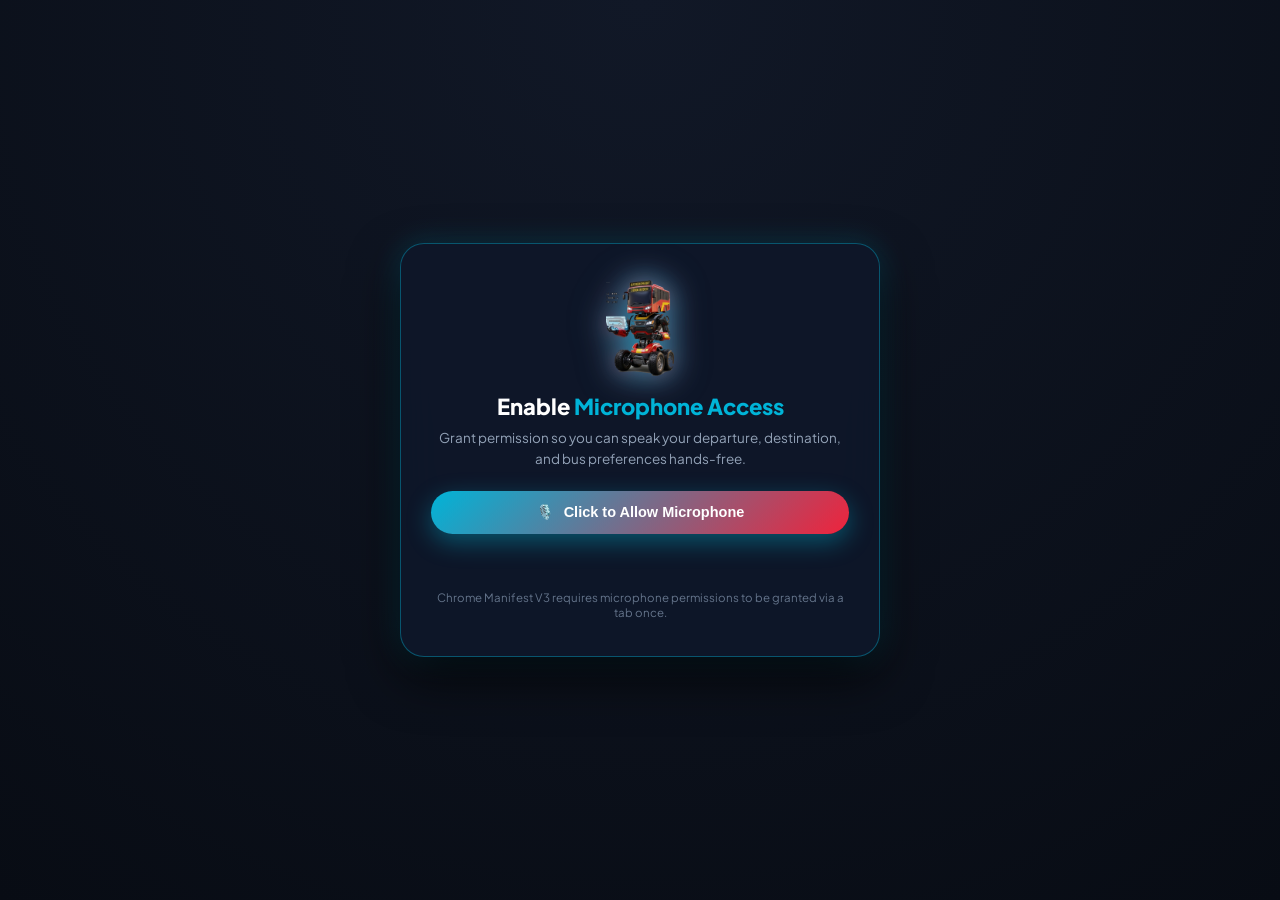
<file: extension/permission.html>
<!DOCTYPE html>
<html lang="en">
<head>
  <meta charset="UTF-8">
  <title>Enable Microphone • TravelMate AI Agent</title>
  <meta name="viewport" content="width=device-width, initial-scale=1.0">
  <link href="https://fonts.googleapis.com/css2?family=Plus+Jakarta+Sans:wght@400;600;700;800&display=swap" rel="stylesheet">
  <style>
    * {
      box-sizing: border-box;
      margin: 0;
      padding: 0;
    }
    body {
      background: radial-gradient(circle at top center, #111827 0%, #080c14 100%);
      color: #f8fafc;
      font-family: 'Plus Jakarta Sans', sans-serif;
      min-height: 100vh;
      display: flex;
      align-items: center;
      justify-content: center;
      padding: 24px;
    }
    .card {
      background: rgba(15, 23, 42, 0.92);
      backdrop-filter: blur(20px);
      -webkit-backdrop-filter: blur(20px);
      border: 1.5px solid rgba(0, 180, 216, 0.4);
      box-shadow: 0 20px 50px rgba(0, 0, 0, 0.75), 0 0 30px rgba(0, 180, 216, 0.25);
      border-radius: 24px;
      padding: 36px 30px;
      max-width: 480px;
      width: 100%;
      text-align: center;
      position: relative;
      overflow: hidden;
    }
    .robot-wrap {
      width: 80px;
      height: 96px;
      margin: 0 auto 16px;
      display: flex;
      align-items: center;
      justify-content: center;
      position: relative;
    }
    .robot-img {
      width: 80px;
      height: 96px;
      object-fit: contain;
      filter: drop-shadow(0 0 16px rgba(0, 180, 216, 0.85)) drop-shadow(0 0 8px rgba(239, 35, 60, 0.5));
      animation: float 2.5s ease-in-out infinite;
    }
    @keyframes float {
      0%, 100% { transform: translateY(0); }
      50% { transform: translateY(-7px); }
    }
    h1 {
      font-size: 22px;
      font-weight: 800;
      color: #ffffff;
      margin-bottom: 8px;
    }
    h1 span {
      color: #00b4d8;
    }
    p.subtitle {
      font-size: 13.5px;
      color: #94a3b8;
      line-height: 1.5;
      margin-bottom: 22px;
    }
    .btn {
      background: linear-gradient(135deg, #00b4d8 0%, #ef233c 100%);
      color: #ffffff;
      border: none;
      padding: 13px 26px;
      border-radius: 999px;
      font-size: 14.5px;
      font-weight: 700;
      cursor: pointer;
      display: inline-flex;
      align-items: center;
      gap: 10px;
      box-shadow: 0 8px 24px rgba(0, 180, 216, 0.4);
      transition: all 0.25s ease;
      width: 100%;
      justify-content: center;
    }
    .btn:hover {
      transform: translateY(-2px);
      box-shadow: 0 12px 30px rgba(0, 180, 216, 0.6);
    }
    .status-msg {
      margin-top: 16px;
      font-size: 13.5px;
      font-weight: 600;
      min-height: 20px;
    }
    .status-msg.success {
      color: #22c55e;
    }
    .status-msg.error {
      color: #ef233c;
    }
    .live-visualizer {
      display: none;
      align-items: center;
      justify-content: center;
      gap: 4px;
      height: 36px;
      margin: 14px 0 6px 0;
    }
    .live-visualizer.active {
      display: flex;
    }
    .live-visualizer .vbar {
      width: 4px;
      height: 10px;
      border-radius: 4px;
      background: #00b4d8;
      transition: height 0.08s ease;
    }
    .unblock-guide {
      display: none;
      margin-top: 20px;
      padding: 16px;
      border-radius: 14px;
      background: rgba(239, 35, 60, 0.1);
      border: 1px solid rgba(239, 35, 60, 0.35);
      text-align: left;
    }
    .unblock-guide.active {
      display: block;
    }
    .unblock-guide h3 {
      font-size: 13px;
      color: #ffd166;
      margin-bottom: 8px;
      display: flex;
      align-items: center;
      gap: 6px;
    }
    .unblock-guide ol {
      padding-left: 20px;
      font-size: 12.5px;
      color: #cbd5e1;
      line-height: 1.6;
    }
    .unblock-guide li {
      margin-bottom: 4px;
    }
    .copy-settings-btn {
      margin-top: 10px;
      background: rgba(255, 255, 255, 0.1);
      border: 1px solid rgba(255, 255, 255, 0.2);
      color: #f8fafc;
      font-size: 12px;
      padding: 6px 14px;
      border-radius: 6px;
      cursor: pointer;
      display: inline-flex;
      align-items: center;
      gap: 6px;
      transition: background 0.2s;
    }
    .copy-settings-btn:hover {
      background: rgba(255, 255, 255, 0.2);
    }
    .info-footer {
      margin-top: 20px;
      font-size: 11.5px;
      color: #64748b;
    }
  </style>
</head>
<body>
  <div class="card">
    <div class="robot-wrap">
      <img class="robot-img" src="./assets/agent-full.png" alt="TravelMate Bot" />
    </div>
    <h1>Enable <span>Microphone Access</span></h1>
    <p class="subtitle">Grant permission so you can speak your departure, destination, and bus preferences hands-free.</p>

    <button class="btn" id="requestMicBtn">
      <span>🎙️</span>
      <span id="btnLabel">Click to Allow Microphone</span>
    </button>

    <div class="live-visualizer" id="liveVisualizer">
      <span class="vbar"></span>
      <span class="vbar"></span>
      <span class="vbar"></span>
      <span class="vbar"></span>
      <span class="vbar"></span>
      <span class="vbar"></span>
      <span class="vbar"></span>
      <span class="vbar"></span>
    </div>

    <div class="status-msg" id="statusMsg"></div>

    <div class="unblock-guide" id="unblockGuide">
      <h3>⚠️ Chrome Blocked Microphone Access</h3>
      <ol>
        <li>Look at the top Chrome address bar for this tab.</li>
        <li>Click the <strong>Tune / Site controls icon (🎛️)</strong> or <strong>Lock icon</strong> on the left side of the address bar.</li>
        <li>Switch <strong>Microphone</strong> from <em>Block</em> to <strong>Allow</strong>.</li>
        <li>Click the <strong>"Test Microphone Again"</strong> button above!</li>
      </ol>
      <div style="display: flex; gap: 8px; flex-wrap: wrap; margin-top: 10px;">
        <button class="copy-settings-btn" id="copySettingsBtn">📋 Copy Direct Settings URL</button>
      </div>
    </div>

    <div class="info-footer">
      Chrome Manifest V3 requires microphone permissions to be granted via a tab once.
    </div>
  </div>

  <script src="permission.js"></script>
</body>
</html>
</file>
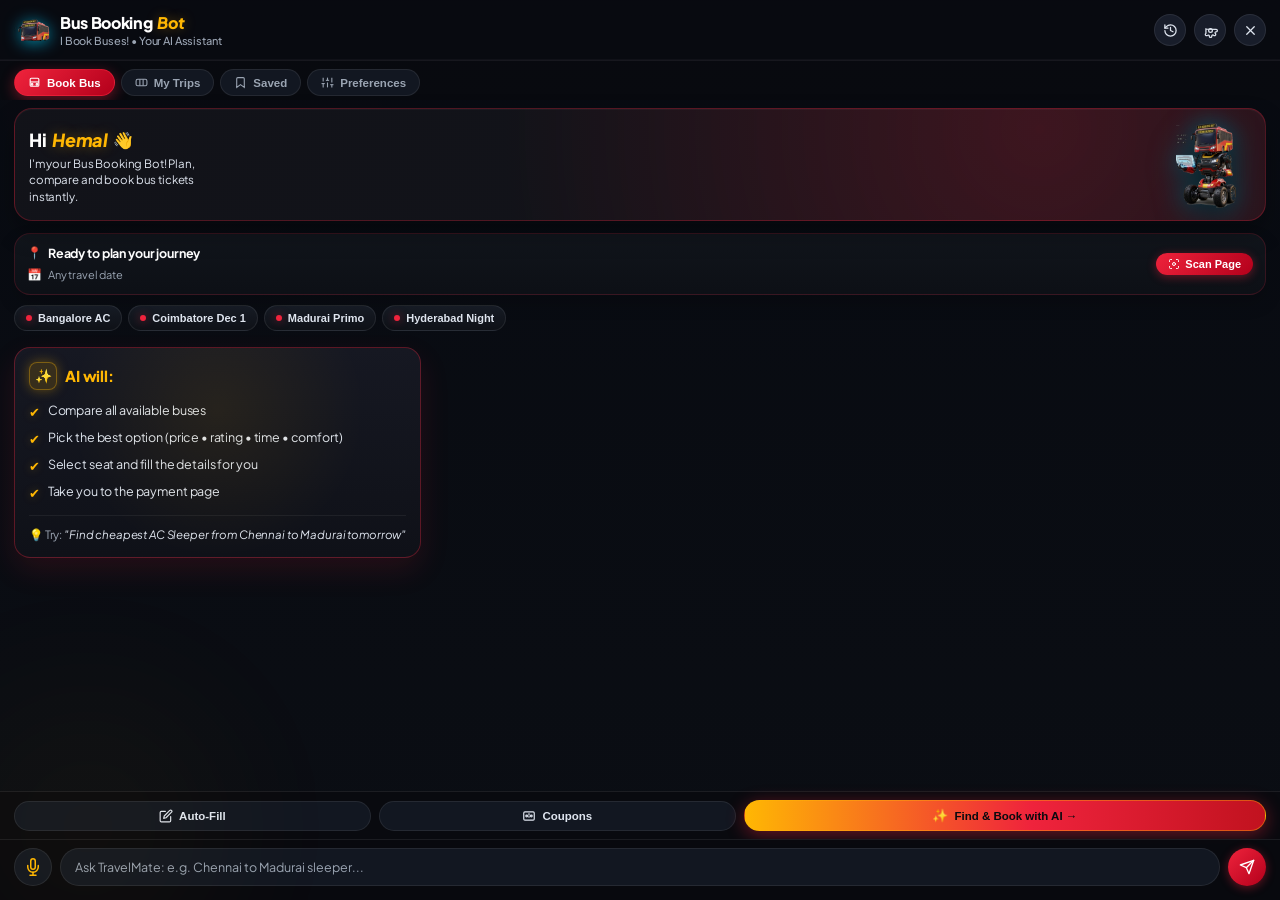
<file: extension/sidepanel.html>
<!DOCTYPE html>
<html lang="en">
<head>
  <meta charset="UTF-8">
  <meta name="viewport" content="width=device-width, initial-scale=1.0">
  <title>TravelMate AI - Smart Bus Booking Assistant</title>
  <link rel="stylesheet" href="sidepanel.css">
  <link rel="preconnect" href="https://fonts.googleapis.com">
  <link rel="preconnect" href="https://fonts.gstatic.com" crossorigin>
  <link href="https://fonts.googleapis.com/css2?family=Plus+Jakarta+Sans:ital,wght@0,400;0,500;0,600;0,700;0,800;1,600;1,700;1,800&family=Outfit:wght@400;500;600;700;800&display=swap" rel="stylesheet">
</head>
<body>
  <div class="sidepanel-container">
    <!-- Top Header Bar -->
    <header class="sp-header">
      <div class="sp-branding">
        <div class="sp-logo-badge" title="Bus Booking Bot">
          <img class="sp-agent-head-img" src="./assets/agent-logo.png" alt="Bus Booking Bot" />
        </div>
        <div class="sp-title-group">
          <div class="sp-title-row">
            <h1 class="sp-title">Bus Booking <span class="ai-gold-text">Bot</span></h1>
          </div>
          <p class="sp-subtitle">I Book Buses! • Your AI Assistant</p>
        </div>
      </div>

      <div class="sp-header-actions">
        <!-- History Icon Button -->
        <button class="sp-icon-circle-btn" id="spHistoryBtn" title="Booking History & Live Status">
          <svg viewBox="0 0 24 24" fill="none" stroke="currentColor" stroke-width="2" stroke-linecap="round" stroke-linejoin="round">
            <path d="M3 12a9 9 0 1 0 9-9 9.75 9.75 0 0 0-6.74 2.74L3 8"/>
            <path d="M3 3v5h5"/>
            <path d="M12 7v5l4 2"/>
          </svg>
        </button>
        <!-- Settings/Profile Toggle Button -->
        <button class="sp-icon-circle-btn" id="profileToggleBtn" title="Traveler Profile & Preferences">
          <svg viewBox="0 0 24 24" fill="none" stroke="currentColor" stroke-width="2" stroke-linecap="round" stroke-linejoin="round">
            <circle cx="12" cy="12" r="3"></circle>
            <path d="M19.4 15a1.65 1.65 0 0 0 .33 1.82l.06.06a2 2 0 0 1 0 2.83 2 2 0 0 1-2.83 0l-.06-.06a1.65 1.65 0 0 0-1.82-.33 1.65 1.65 0 0 0-1 1.51V21a2 2 0 0 1-2 2 2 2 0 0 1-2-2v-.09A1.65 1.65 0 0 0 9 19.4a1.65 1.65 0 0 0-1.82.33l-.06.06a2 2 0 0 1-2.83 0 2 2 0 0 1 0-2.83l.06-.06a1.65 1.65 0 0 0 .33-1.82V9a1.65 1.65 0 0 0 1.51 1H21a2 2 0 0 1 2 2 2 2 0 0 1-2 2h-.09a1.65 1.65 0 0 0-1.51 1z"></path>
          </svg>
        </button>
        <!-- Close/Status Button -->
        <button class="sp-icon-circle-btn" id="spCloseBtn" title="Tab Connection Status">
          <svg viewBox="0 0 24 24" fill="none" stroke="currentColor" stroke-width="2" stroke-linecap="round" stroke-linejoin="round">
            <line x1="18" y1="6" x2="6" y2="18"></line>
            <line x1="6" y1="6" x2="18" y2="18"></line>
          </svg>
        </button>
      </div>
    </header>

    <!-- Navigation Pill Tabs -->
    <nav class="sp-nav-tabs">
      <button class="nav-tab active" id="navBookBusBtn">
        <svg class="tab-icon" viewBox="0 0 24 24" fill="none" stroke="currentColor" stroke-width="2">
          <path d="M4 6C4 4.9 4.9 4 6 4H18C19.1 4 20 4.9 20 6V17C20 18.1 19.1 19 18 19H6C4.9 19 4 18.1 4 17V6Z" />
          <path d="M4 11H20" />
          <circle cx="7.5" cy="15.5" r="1.5" />
          <circle cx="16.5" cy="15.5" r="1.5" />
        </svg>
        <span>Book Bus</span>
      </button>
      <button class="nav-tab" id="navMyTripsBtn">
        <svg class="tab-icon" viewBox="0 0 24 24" fill="none" stroke="currentColor" stroke-width="2">
          <path d="M2 9a3 3 0 0 1 3-3h14a3 3 0 0 1 3 3v6a3 3 0 0 1-3 3H5a3 3 0 0 1-3-3V9z"/>
          <path d="M9 6v12"/>
          <path d="M15 6v12"/>
        </svg>
        <span>My Trips</span>
      </button>
      <button class="nav-tab" id="navSavedBtn">
        <svg class="tab-icon" viewBox="0 0 24 24" fill="none" stroke="currentColor" stroke-width="2">
          <path d="M19 21l-7-5-7 5V5a2 2 0 0 1 2-2h10a2 2 0 0 1 2 2z"/>
        </svg>
        <span>Saved</span>
      </button>
      <button class="nav-tab" id="navPreferencesBtn">
        <svg class="tab-icon" viewBox="0 0 24 24" fill="none" stroke="currentColor" stroke-width="2">
          <line x1="4" y1="21" x2="4" y2="14"/>
          <line x1="4" y1="10" x2="4" y2="3"/>
          <line x1="12" y1="21" x2="12" y2="12"/>
          <line x1="12" y1="8" x2="12" y2="3"/>
          <line x1="20" y1="21" x2="20" y2="16"/>
          <line x1="20" y1="12" x2="20" y2="3"/>
          <line x1="1" y1="14" x2="7" y2="14"/>
          <line x1="9" y1="8" x2="15" y2="8"/>
          <line x1="17" y1="16" x2="23" y2="16"/>
        </svg>
        <span>Preferences</span>
      </button>
    </nav>

    <!-- Hero Greeting & Custom AI Agent Artwork -->
    <div class="sp-hero-banner">
      <div class="sp-hero-content">
        <h2 class="sp-hero-greeting">Hi <span class="gold-accent-name" id="userGreetingName">Hemal</span> <span class="wave-hand">👋</span></h2>
        <p class="sp-hero-sub">I'm your Bus Booking Bot! Plan, compare and book bus tickets instantly.</p>
      </div>
      <div class="sp-hero-art">
        <img class="hero-robot-full" src="./assets/agent-full.png" alt="Bus Booking Bot - I Book Buses!" />
      </div>
    </div>

    <!-- Active Route Glass Banner -->
    <div class="sp-route-bar" id="routeBar">
      <div class="route-info">
        <div class="route-cities-row">
          <span class="route-pin-icon">📍</span>
          <span class="route-cities" id="routeCities">Ready to plan your journey</span>
        </div>
        <div class="route-date-row">
          <span class="route-cal-icon">📅</span>
          <span class="route-date" id="routeDate">Any travel date</span>
        </div>
      </div>
      <button class="scan-live-btn" id="scanLiveBtn" title="Scan & Rank live buses on current page">
        <svg class="icon-scan" viewBox="0 0 24 24" fill="none" stroke="currentColor" stroke-width="2" stroke-linecap="round" stroke-linejoin="round">
          <path d="M3 7V5a2 2 0 0 1 2-2h2"></path>
          <path d="M17 3h2a2 2 0 0 1 2 2v2"></path>
          <path d="M21 17v2a2 2 0 0 1-2 2h-2"></path>
          <path d="M7 21H5a2 2 0 0 1-2-2v-2"></path>
          <circle cx="12" cy="12" r="3"></circle>
        </svg>
        <span>Scan Page</span>
      </button>
    </div>

    <!-- Quick Destination Suggestion Pills -->
    <div class="sp-chips">
      <button class="chip" data-query="Chennai to Bangalore tomorrow AC sleeper cheapest">
        <span class="chip-dot"></span>Bangalore AC
      </button>
      <button class="chip" data-query="Chennai to Coimbatore night AC sleeper for December 1st">
        <span class="chip-dot"></span>Coimbatore Dec 1
      </button>
      <button class="chip" data-query="Chennai to Madurai tomorrow Primo sleeper">
        <span class="chip-dot"></span>Madurai Primo
      </button>
      <button class="chip" data-query="Bangalore to Hyderabad AC sleeper night">
        <span class="chip-dot"></span>Hyderabad Night
      </button>
    </div>

    <!-- Main Chat & Pipeline Stream -->
    <main class="sp-chat-window" id="chatWindow">
      <!-- Welcome Message Card: AI Capabilities Guarantee -->
      <div class="sp-msg bot">
        <div class="sp-bubble welcome-card">
          <div class="welcome-header">
            <div class="sparkle-circle">
              <span class="gold-sparkle-star">✨</span>
            </div>
            <div>
              <h3 class="welcome-title"><span class="gold-text">AI will:</span></h3>
            </div>
          </div>
          <div class="welcome-checklist">
            <div class="check-item">
              <span class="gold-check">✔</span>
              <span>Compare all available buses</span>
            </div>
            <div class="check-item">
              <span class="gold-check">✔</span>
              <span>Pick the best option (price • rating • time • comfort)</span>
            </div>
            <div class="check-item">
              <span class="gold-check">✔</span>
              <span>Select seat and fill the details for you</span>
            </div>
            <div class="check-item">
              <span class="gold-check">✔</span>
              <span>Take you to the payment page</span>
            </div>
          </div>
          <div class="welcome-prompt-hint">
            <span>💡 Try: <em>"Find cheapest AC Sleeper from Chennai to Madurai tomorrow"</em></span>
          </div>
        </div>
      </div>
    </main>

    <!-- Floating Action Toolbar -->
    <div class="sp-tools-bar">
      <button class="tool-btn" id="autofillBtn" title="Auto-fill your details on RedBus checkout">
        <svg viewBox="0 0 24 24" fill="none" stroke="currentColor" stroke-width="2" stroke-linecap="round" stroke-linejoin="round">
          <path d="M11 4H4a2 2 0 0 0-2 2v14a2 2 0 0 0 2 2h14a2 2 0 0 0 2-2v-7"></path>
          <path d="M18.5 2.5a2.121 2.121 0 0 1 3 3L12 15l-4 1 1-4 9.5-9.5z"></path>
        </svg>
        <span>Auto-Fill</span>
      </button>
      <button class="tool-btn" id="couponsBtn" title="View available verified promo codes">
        <svg viewBox="0 0 24 24" fill="none" stroke="currentColor" stroke-width="2" stroke-linecap="round" stroke-linejoin="round">
          <rect x="3" y="5" width="18" height="14" rx="2"></rect>
          <circle cx="8" cy="12" r="1.5"></circle>
          <circle cx="16" cy="12" r="1.5"></circle>
          <path d="M12 8v8" stroke-dasharray="2 2"></path>
        </svg>
        <span>Coupons</span>
      </button>
      <button class="tool-btn primary" id="launchAgentBtn" title="Auto-Book Top Pick Bus in Current Tab">
        <span class="sparkle-gold">✨</span>
        <span>Find & Book with AI &rarr;</span>
      </button>
    </div>

    <!-- Hidden tab status fallback for background polling -->
    <div id="tabStatus" style="display: none;">
      <span class="status-dot"></span>
      <span id="tabStatusText">Active</span>
    </div>

    <!-- Chat Input Composer -->
    <footer class="sp-composer">
      <button class="sp-mic-btn" id="voiceBtn" title="Speak to TravelMate AI">
        <svg class="icon-mic" viewBox="0 0 24 24" fill="none" stroke="currentColor" stroke-width="2" stroke-linecap="round" stroke-linejoin="round">
          <path d="M12 1a3 3 0 0 0-3 3v8a3 3 0 0 0 6 0V4a3 3 0 0 0-3-3z"></path>
          <path d="M19 10v2a7 7 0 0 1-14 0v-2"></path>
          <line x1="12" y1="19" x2="12" y2="23"></line>
          <line x1="8" y1="23" x2="16" y2="23"></line>
        </svg>
      </button>
      <div class="sp-input-wrapper">
        <input type="text" id="userInput" placeholder="Ask TravelMate: e.g. Chennai to Madurai sleeper..." autocomplete="off" />
      </div>
      <button class="sp-send-btn" id="sendBtn" title="Send request">
        <svg class="icon-send" viewBox="0 0 24 24" fill="none" stroke="currentColor" stroke-width="2" stroke-linecap="round" stroke-linejoin="round">
          <line x1="22" y1="2" x2="11" y2="13"></line>
          <polygon points="22 2 15 22 11 13 2 9 22 2"></polygon>
        </svg>
      </button>
    </footer>

    <!-- Traveler Profile Modal Drawer -->
    <div class="sp-modal hidden" id="profileModal">
      <div class="modal-card">
        <div class="modal-header">
          <div class="modal-title-row">
            <div class="modal-icon-badge">
              <svg viewBox="0 0 24 24" fill="none" stroke="currentColor" stroke-width="2" stroke-linecap="round" stroke-linejoin="round">
                <path d="M20 21v-2a4 4 0 0 0-4-4H8a4 4 0 0 0-4 4v2"></path>
                <circle cx="12" cy="7" r="4"></circle>
              </svg>
            </div>
            <div>
              <h3>Traveler Information</h3>
              <p class="modal-sub">Used for instant 1-click checkout auto-fill</p>
            </div>
          </div>
          <button class="modal-close" id="closeProfileBtn">&times;</button>
        </div>
        <div class="modal-body">
          <div class="input-group">
            <label>Full Passenger Name</label>
            <input type="text" id="profName" placeholder="e.g. Hemal Patel" />
          </div>
          <div class="modal-row">
            <div class="input-group">
              <label>Age</label>
              <input type="number" id="profAge" placeholder="28" min="1" max="120" />
            </div>
            <div class="input-group">
              <label>Gender</label>
              <select id="profGender">
                <option value="Male">Male</option>
                <option value="Female">Female</option>
                <option value="Other">Other</option>
              </select>
            </div>
          </div>
          <div class="input-group">
            <label>Mobile Number (For SMS Ticket & OTP)</label>
            <input type="tel" id="profPhone" placeholder="9876543210" />
          </div>
          <div class="input-group">
            <label>Email Address</label>
            <input type="email" id="profEmail" placeholder="hemal@example.com" />
          </div>
          <div class="modal-row">
            <div class="input-group">
              <label>State / Region</label>
              <input type="text" id="profState" placeholder="Tamil Nadu" />
            </div>
            <div class="input-group">
              <label>Bus Preference</label>
              <select id="profCategory">
                <option value="SLEEPER">AC Sleeper</option>
                <option value="SEATER">AC Seater</option>
                <option value="ANY">Any Category</option>
              </select>
            </div>
          </div>
        </div>
        <div class="modal-footer">
          <button class="save-profile-btn" id="saveProfileBtn">Save Profile Details</button>
        </div>
      </div>
    </div>
  </div>

  <script src="sidepanel.js"></script>
</body>
</html>
</file>
<file: extension/sidepanel.css>
/* ==========================================================================
   TravelMate Agent - Signature Luxury Dark Red & Gold Design System
   Premium AI travel assistant experience.
   ========================================================================== */

@import url('https://fonts.googleapis.com/css2?family=Plus+Jakarta+Sans:ital,wght@0,400;0,500;0,600;0,700;0,800;1,600;1,700;1,800&family=Outfit:wght@400;500;600;700;800&display=swap');

:root {
  --bg-canvas: #080b12;
  --bg-surface: #121721;
  --bg-surface-variant: #181d2a;
  --bg-surface-elevated: #1f2430;
  --bg-surface-hover: #2a3140;
  --bg-inset: #0d1118;

  --border-subtle: rgba(255, 255, 255, 0.08);
  --border-card: rgba(239, 35, 60, 0.26);
  --border-glow: rgba(239, 35, 60, 0.58);
  --border-focus: #ffb703;
  --border-hover: rgba(239, 35, 60, 0.46);

  --tm-red-vibrant: #ef233c;
  --tm-red-deep: #b3001b;
  --tm-red-glow: rgba(239, 35, 60, 0.42);
  --tm-red-dark: #80020b;

  --tm-gold: #ffb703;
  --tm-gold-light: #ffd166;
  --tm-gold-glow: rgba(255, 183, 3, 0.34);

  --tm-gradient-primary: linear-gradient(90deg, #ffb703 0%, #ef233c 55%, #c1121f 100%);
  --tm-gradient-red: linear-gradient(135deg, #ef233c 0%, #b3001b 100%);
  --tm-gradient-card: linear-gradient(180deg, rgba(239, 35, 60, 0.08) 0%, rgba(18, 19, 25, 0.8) 100%);
  --tm-gradient-gold: linear-gradient(135deg, #ffd166 0%, #ffb703 100%);

  --text-primary: #f8f9fa;
  --text-secondary: #dfe5ef;
  --text-muted: #9aa4b2;
  --text-inverse: #090a0f;

  --font-sans: 'Plus Jakarta Sans', 'Outfit', system-ui, -apple-system, BlinkMacSystemFont, "Segoe UI", Roboto, sans-serif;
  --radius-sm: 8px;
  --radius-md: 14px;
  --radius-lg: 20px;
  --radius-pill: 9999px;

  --shadow-subtle: 0 2px 8px rgba(0, 0, 0, 0.45);
  --shadow-elevated: 0 12px 34px rgba(0, 0, 0, 0.72);
  --shadow-red-glow: 0 0 22px rgba(239, 35, 60, 0.28);
  --shadow-gold-glow: 0 0 18px rgba(255, 183, 3, 0.22);
}

* {
  box-sizing: border-box;
  margin: 0;
  padding: 0;
  -webkit-font-smoothing: antialiased;
  -moz-osx-font-smoothing: grayscale;
}

body {
  font-family: var(--font-sans);
  background:
    radial-gradient(circle at 15% 10%, rgba(239, 35, 60, 0.18), transparent 24%),
    radial-gradient(circle at 80% 90%, rgba(255, 183, 3, 0.12), transparent 18%),
    var(--bg-canvas);
  color: var(--text-primary);
  height: 100vh;
  overflow: hidden;
  font-size: 13.5px;
  line-height: 1.5;
  letter-spacing: -0.01em;
}

body::before,
body::after {
  content: "";
  position: fixed;
  border-radius: 50%;
  filter: blur(90px);
  opacity: 0.22;
  pointer-events: none;
}

body::before {
  width: 18rem;
  height: 18rem;
  background: rgba(239, 35, 60, 0.35);
  right: -4rem;
  top: -4rem;
}

body::after {
  width: 17rem;
  height: 17rem;
  background: rgba(255, 183, 3, 0.2);
  left: -3rem;
  bottom: -4rem;
}

.sidepanel-container {
  display: flex;
  flex-direction: column;
  height: 100vh;
  background: linear-gradient(180deg, rgba(8, 11, 18, 0.96), rgba(11, 14, 20, 0.98));
  position: relative;
  overflow: hidden;
}

/* ==========================================================================
   1. BRAND UTILITIES & ACCENTS
   ========================================================================== */
.ai-gold-text {
  color: var(--tm-gold);
  font-style: italic;
  font-weight: 800;
  text-shadow: 0 0 12px var(--tm-gold-glow);
  display: inline-block;
  margin-left: 2px;
}

.gold-accent-name {
  color: var(--tm-gold);
  font-style: italic;
  font-weight: 800;
  text-shadow: 0 0 14px var(--tm-gold-glow);
}

.gold-text {
  color: var(--tm-gold);
  font-weight: 800;
}

/* ==========================================================================
   2. TOP HEADER BAR
   ========================================================================== */
.sp-header {
  padding: 12px 14px;
  background: rgba(9, 11, 17, 0.9);
  backdrop-filter: blur(18px);
  border-bottom: 1px solid rgba(255, 255, 255, 0.06);
  display: flex;
  align-items: center;
  justify-content: space-between;
  z-index: 20;
  box-shadow: inset 0 -1px 0 rgba(255, 255, 255, 0.03);
}

.sp-branding {
  display: flex;
  align-items: center;
  gap: 10px;
}

.sp-logo-badge {
  width: 36px;
  height: 36px;
  display: flex;
  align-items: center;
  justify-content: center;
  background: transparent !important;
  border: none !important;
  box-shadow: none !important;
  transition: transform 0.2s ease;
  overflow: visible;
  padding: 0;
}

.sp-logo-badge:hover {
  transform: scale(1.1);
}

.sp-agent-head-img {
  width: 36px;
  height: 36px;
  object-fit: contain;
  background: transparent !important;
  border: none !important;
  filter: drop-shadow(0 2px 8px rgba(0, 180, 216, 0.75));
}

.travelmate-bus-svg {
  width: 38px;
  height: 24px;
  filter: drop-shadow(0 2px 4px rgba(0, 0, 0, 0.6));
}

.sp-title-group {
  display: flex;
  flex-direction: column;
}

.sp-title-row {
  display: flex;
  align-items: center;
  gap: 4px;
}

.sp-title {
  font-size: 16px;
  font-weight: 800;
  letter-spacing: -0.02em;
  color: #ffffff;
  line-height: 1.2;
}

.sp-subtitle {
  font-size: 11px;
  font-weight: 500;
  color: var(--text-muted);
  line-height: 1.2;
  margin-top: 2px;
}

.sp-header-actions {
  display: flex;
  align-items: center;
  gap: 8px;
}

.sp-icon-circle-btn {
  width: 32px;
  height: 32px;
  border-radius: 50%;
  background: var(--bg-surface-variant);
  border: 1px solid var(--border-subtle);
  color: var(--text-secondary);
  display: flex;
  align-items: center;
  justify-content: center;
  cursor: pointer;
  transition: all 0.2s cubic-bezier(0.2, 0, 0, 1);
}

.sp-icon-circle-btn svg {
  width: 15px;
  height: 15px;
}

.sp-icon-circle-btn:hover {
  background: var(--bg-surface-hover);
  color: #ffffff;
  border-color: rgba(239, 35, 60, 0.4);
  box-shadow: 0 0 10px rgba(239, 35, 60, 0.25);
  transform: translateY(-1px);
}

/* ==========================================================================
   3. NAVIGATION PILL TABS BAR
   ========================================================================== */
.sp-nav-tabs {
  display: flex;
  align-items: center;
  gap: 6px;
  padding: 8px 14px 4px 14px;
  background: rgba(9, 10, 15, 0.85);
  overflow-x: auto;
  scrollbar-width: none;
}

.sp-nav-tabs::-webkit-scrollbar {
  display: none;
}

.nav-tab {
  background: var(--bg-surface);
  border: 1px solid var(--border-subtle);
  color: var(--text-muted);
  padding: 6px 13px;
  border-radius: var(--radius-pill);
  font-size: 11.5px;
  font-weight: 600;
  display: inline-flex;
  align-items: center;
  gap: 6px;
  cursor: pointer;
  white-space: nowrap;
  transition: all 0.2s cubic-bezier(0.2, 0, 0, 1);
}

.nav-tab .tab-icon {
  width: 13px;
  height: 13px;
}

.nav-tab:hover {
  background: var(--bg-surface-hover);
  color: #ffffff;
  border-color: rgba(255, 255, 255, 0.15);
}

.nav-tab.active {
  background: var(--tm-gradient-red);
  color: #ffffff;
  border-color: rgba(239, 35, 60, 0.6);
  font-weight: 700;
  box-shadow: 0 4px 14px var(--tm-red-glow);
}

/* ==========================================================================
   4. HERO GREETING & SUNSET LUXURY BUS ARTWORK
   ========================================================================== */
.sp-hero-banner {
  margin: 8px 14px 6px 14px;
  padding: 14px 14px 12px 14px;
  background: radial-gradient(circle at 82% 18%, rgba(239, 35, 60, 0.2), rgba(18, 19, 25, 0.88) 52%), #111218;
  border: 1px solid rgba(239, 35, 60, 0.28);
  border-radius: 18px;
  box-shadow: 0 12px 24px rgba(0, 0, 0, 0.28), inset 0 1px 0 rgba(255, 255, 255, 0.04);
  display: flex;
  align-items: center;
  justify-content: space-between;
  position: relative;
  overflow: hidden;
  animation: heroFloat 6s ease-in-out infinite;
}

@keyframes heroFloat {

  0%,
  100% {
    transform: translateY(0);
  }

  50% {
    transform: translateY(-2px);
  }
}

.sp-hero-content {
  flex: 1;
  z-index: 2;
}

.sp-hero-greeting {
  font-size: 18px;
  font-weight: 800;
  letter-spacing: -0.02em;
  color: #ffffff;
  display: flex;
  align-items: center;
  gap: 6px;
}

.wave-hand {
  font-size: 16px;
  display: inline-block;
  animation: wave 2.2s infinite ease-in-out;
}

@keyframes wave {

  0%,
  100% {
    transform: rotate(0deg);
  }

  20%,
  60% {
    transform: rotate(14deg);
  }

  40%,
  80% {
    transform: rotate(-10deg);
  }
}

.sp-hero-sub {
  font-size: 11.5px;
  color: var(--text-secondary);
  margin-top: 3px;
  line-height: 1.4;
  max-width: 210px;
}

.sp-hero-art {
  width: 90px;
  height: 85px;
  position: relative;
  flex-shrink: 0;
  display: flex;
  align-items: center;
  justify-content: center;
  background: transparent !important;
  border: none !important;
  box-shadow: none !important;
}

.hero-robot-full {
  width: 100%;
  height: 100%;
  object-fit: contain;
  background: transparent !important;
  border: none !important;
  box-shadow: none !important;
  filter: drop-shadow(0 6px 14px rgba(0, 0, 0, 0.75)) drop-shadow(0 0 10px rgba(0, 180, 216, 0.45));
  animation: sp-robot-float 3.2s ease-in-out infinite;
}

@keyframes sp-robot-float {

  0%,
  100% {
    transform: translateY(0) rotate(0deg);
  }

  50% {
    transform: translateY(-4px) rotate(1deg);
  }
}

.hero-bus-artwork {
  width: 100%;
  height: 100%;
  filter: drop-shadow(0 4px 10px rgba(0, 0, 0, 0.7));
}

/* ==========================================================================
   5. ROUTE STATUS BAR
   ========================================================================== */
.sp-route-bar {
  padding: 10px 12px;
  margin: 6px 14px 4px 14px;
  background: linear-gradient(180deg, rgba(18, 22, 29, 0.95), rgba(13, 16, 22, 0.98));
  border: 1px solid rgba(239, 35, 60, 0.18);
  border-radius: 16px;
  display: flex;
  align-items: center;
  justify-content: space-between;
  box-shadow: 0 8px 18px rgba(0, 0, 0, 0.18);
  transition: all 0.22s ease;
}

.sp-route-bar:hover {
  border-color: var(--border-hover);
  box-shadow: 0 4px 16px rgba(239, 35, 60, 0.15);
}

.route-info {
  display: flex;
  flex-direction: column;
  gap: 3px;
  min-width: 0;
}

.route-cities-row,
.route-date-row {
  display: flex;
  align-items: center;
  gap: 6px;
}

.route-pin-icon,
.route-cal-icon {
  font-size: 12px;
}

.route-cities {
  font-weight: 700;
  font-size: 12.5px;
  color: #ffffff;
  white-space: nowrap;
  overflow: hidden;
  text-overflow: ellipsis;
}

.route-date {
  font-size: 11px;
  color: var(--text-muted);
}

.scan-live-btn {
  background: var(--tm-gradient-red);
  color: #ffffff;
  border: none;
  border-radius: var(--radius-pill);
  padding: 5px 12px;
  font-size: 11px;
  font-weight: 700;
  cursor: pointer;
  display: inline-flex;
  align-items: center;
  gap: 5px;
  box-shadow: 0 2px 10px rgba(239, 35, 60, 0.4);
  transition: all 0.2s ease;
  white-space: nowrap;
}

.scan-live-btn svg {
  width: 12px;
  height: 12px;
}

.scan-live-btn:hover {
  transform: translateY(-1px);
  box-shadow: 0 4px 16px rgba(239, 35, 60, 0.6);
}

/* ==========================================================================
   6. QUICK CHIPS
   ========================================================================== */
.sp-chips {
  padding: 6px 14px 4px 14px;
  display: flex;
  gap: 6px;
  overflow-x: auto;
  scrollbar-width: none;
}

.sp-chips::-webkit-scrollbar {
  display: none;
}

.chip {
  background: linear-gradient(180deg, rgba(23, 28, 38, 0.96), rgba(15, 18, 24, 0.96));
  border: 1px solid rgba(255, 255, 255, 0.08);
  border-radius: var(--radius-pill);
  padding: 6px 11px;
  font-size: 11px;
  font-weight: 700;
  color: var(--text-secondary);
  cursor: pointer;
  display: inline-flex;
  align-items: center;
  gap: 6px;
  white-space: nowrap;
  transition: all 0.22s ease;
}

.chip-dot {
  width: 6px;
  height: 6px;
  border-radius: 50%;
  background: var(--tm-red-vibrant);
  box-shadow: 0 0 8px rgba(239, 35, 60, 0.5);
}

.chip:hover {
  background: linear-gradient(180deg, rgba(30, 36, 46, 1), rgba(19, 24, 32, 1));
  color: #ffffff;
  border-color: rgba(239, 35, 60, 0.44);
  box-shadow: 0 8px 16px rgba(239, 35, 60, 0.12);
  transform: translateY(-1px);
}

/* ==========================================================================
   7. CHAT WINDOW & MESSAGES
   ========================================================================== */
.sp-chat-window {
  flex: 1;
  overflow-y: auto;
  padding: 12px 14px;
  display: flex;
  flex-direction: column;
  gap: 12px;
  scrollbar-width: thin;
  scrollbar-color: rgba(239, 35, 60, 0.3) transparent;
}

.sp-chat-window::-webkit-scrollbar {
  width: 5px;
}

.sp-chat-window::-webkit-scrollbar-thumb {
  background: rgba(239, 35, 60, 0.3);
  border-radius: 4px;
}

.sp-chat-window::-webkit-scrollbar-thumb:hover {
  background: var(--tm-red-vibrant);
}

.sp-msg {
  display: flex;
  width: 100%;
  animation: fadeInMsg 0.25s ease-out;
}

@keyframes fadeInMsg {
  from {
    opacity: 0;
    transform: translateY(6px);
  }

  to {
    opacity: 1;
    transform: translateY(0);
  }
}

.sp-msg.user {
  justify-content: flex-end;
}

.sp-msg.user .sp-bubble {
  background: linear-gradient(135deg, rgba(31, 34, 48, 1), rgba(20, 25, 35, 1));
  border: 1px solid rgba(255, 255, 255, 0.12);
  color: #ffffff;
  border-radius: 16px 16px 4px 16px;
  padding: 10px 14px;
  max-width: 84%;
  font-size: 13px;
  box-shadow: 0 8px 22px rgba(18, 24, 33, 0.38);
}

.sp-msg.bot {
  justify-content: flex-start;
}

.sp-msg.bot .sp-bubble {
  background: linear-gradient(180deg, rgba(18, 21, 28, 0.97), rgba(12, 15, 22, 0.97));
  border: 1px solid rgba(255, 255, 255, 0.08);
  color: var(--text-primary);
  border-radius: 16px 16px 16px 4px;
  padding: 12px 14px;
  max-width: 96%;
  box-shadow: 0 10px 24px rgba(0, 0, 0, 0.18);
  font-size: 13px;
  line-height: 1.55;
}

/* ==========================================================================
   8. WELCOME HERO CARD (AI GUARANTEE)
   ========================================================================== */
.welcome-card {
  background: linear-gradient(180deg, rgba(22, 24, 34, 1), rgba(15, 17, 24, 1)) !important;
  border: 1px solid rgba(239, 35, 60, 0.34) !important;
  box-shadow: 0 12px 30px rgba(239, 35, 60, 0.12) !important;
  border-radius: 16px !important;
  padding: 14px !important;
  position: relative;
  overflow: hidden;
}

.welcome-card::before {
  content: "";
  position: absolute;
  inset: -40% auto auto -20%;
  width: 140%;
  height: 140%;
  background: radial-gradient(circle, rgba(255, 183, 3, 0.08), transparent 46%);
  pointer-events: none;
}

.welcome-header {
  display: flex;
  align-items: center;
  gap: 8px;
  margin-bottom: 12px;
}

.sparkle-circle {
  width: 28px;
  height: 28px;
  border-radius: 8px;
  background: rgba(255, 183, 3, 0.15);
  border: 1px solid rgba(255, 183, 3, 0.35);
  display: flex;
  align-items: center;
  justify-content: center;
  box-shadow: 0 0 12px var(--tm-gold-glow);
}

.gold-sparkle-star {
  font-size: 14px;
}

.welcome-title {
  font-size: 15px;
  font-weight: 800;
  letter-spacing: -0.01em;
}

.welcome-checklist {
  display: flex;
  flex-direction: column;
  gap: 8px;
  margin-bottom: 12px;
}

.check-item {
  display: flex;
  align-items: flex-start;
  gap: 8px;
  font-size: 12.5px;
  color: var(--text-secondary);
  line-height: 1.4;
}

.gold-check {
  color: var(--tm-gold);
  font-weight: 800;
  font-size: 13px;
  text-shadow: 0 0 8px var(--tm-gold-glow);
  flex-shrink: 0;
  margin-top: 1px;
}

.welcome-prompt-hint {
  padding-top: 10px;
  border-top: 1px solid rgba(255, 255, 255, 0.06);
  font-size: 11.5px;
  color: var(--text-muted);
}

.welcome-prompt-hint em {
  color: var(--text-secondary);
}

/* ==========================================================================
   9. RADAR & PIPELINE STEPPER
   ========================================================================== */
.rb-pipeline-card {
  width: 100%;
  background: var(--bg-surface);
  border: 1px solid var(--border-card);
  border-radius: 16px;
  padding: 14px;
  box-shadow: 0 4px 20px rgba(0, 0, 0, 0.5);
}

.pipeline-header {
  display: flex;
  align-items: center;
  gap: 12px;
  margin-bottom: 12px;
}

.pipeline-agent-badge {
  position: relative;
  width: 42px;
  height: 42px;
  display: flex;
  align-items: center;
  justify-content: center;
  flex-shrink: 0;
  background: transparent !important;
  border: none !important;
  box-shadow: none !important;
}

.pipeline-agent-ring {
  position: absolute;
  inset: -2px;
  border-radius: 50%;
  border: 1.5px solid rgba(0, 180, 216, 0.45);
  border-top-color: #ffd166;
  animation: spin 3s linear infinite;
}

.pipeline-agent-img {
  width: 36px;
  height: 36px;
  object-fit: contain;
  background: transparent !important;
  filter: drop-shadow(0 2px 8px rgba(0, 180, 216, 0.75));
}

.pipeline-title-group {
  flex: 1;
}

.pipeline-tag {
  font-size: 10.5px;
  font-weight: 700;
  color: var(--tm-gold);
  text-transform: uppercase;
  letter-spacing: 0.05em;
}

.pipeline-route-title {
  font-size: 13.5px;
  font-weight: 700;
  color: #ffffff;
  margin-top: 1px;
}

.pipeline-date-meta {
  display: flex;
  align-items: center;
  gap: 6px;
  margin-top: 4px;
  flex-wrap: wrap;
}

.pipeline-meta-pill {
  font-size: 11px;
  font-weight: 600;
  color: #cbd5e1;
  background: rgba(255, 255, 255, 0.06);
  border: 1px solid rgba(255, 255, 255, 0.1);
  padding: 2px 8px;
  border-radius: 6px;
}

.pipeline-meta-pill.bus-type {
  color: #ffd166;
  border-color: rgba(255, 209, 102, 0.3);
  background: rgba(255, 209, 102, 0.08);
}

.pipeline-pct-badge {
  font-size: 12px;
  font-weight: 800;
  color: var(--tm-gold);
}

.pipeline-progress-track {
  width: 100%;
  height: 4px;
  background: rgba(255, 255, 255, 0.08);
  border-radius: 4px;
  margin: 10px 0 14px 0;
  overflow: hidden;
}

.pipeline-progress-fill {
  height: 100%;
  background: var(--tm-gradient-primary);
  border-radius: 4px;
  transition: width 0.35s ease;
  box-shadow: 0 0 10px var(--tm-red-glow);
}

.pipeline-steps-list {
  display: flex;
  flex-direction: column;
  gap: 8px;
}

.p-step {
  display: flex;
  align-items: flex-start;
  gap: 10px;
  opacity: 0.5;
  transition: all 0.2s ease;
}

.p-step.active,
.p-step.completed {
  opacity: 1;
}

.p-step-indicator {
  width: 16px;
  height: 16px;
  display: flex;
  align-items: center;
  justify-content: center;
  margin-top: 2px;
}

.p-step-dot {
  width: 8px;
  height: 8px;
  border-radius: 50%;
  background: var(--text-muted);
  transition: all 0.2s ease;
}

.p-step.active .p-step-dot {
  background: var(--tm-red-vibrant);
  box-shadow: 0 0 10px var(--tm-red-vibrant);
  transform: scale(1.3);
}

.p-step.completed .p-step-dot {
  background: var(--tm-gold);
  box-shadow: 0 0 8px var(--tm-gold);
}

.p-step-title {
  font-size: 12px;
  font-weight: 600;
  color: var(--text-primary);
}

.p-step-sub {
  font-size: 11px;
  color: var(--text-muted);
}

/* ==========================================================================
   10. BUS CARDS STACK
   ========================================================================== */
.buses-stack {
  display: flex;
  flex-direction: column;
  gap: 12px;
  width: 100%;
}

.bus-card {
  background: #141620;
  border: 1px solid var(--border-subtle);
  border-radius: 16px;
  overflow: hidden;
  box-shadow: var(--shadow-subtle);
  transition: all 0.25s cubic-bezier(0.2, 0, 0, 1);
}

.bus-card:hover {
  transform: translateY(-2px);
  border-color: rgba(239, 35, 60, 0.4);
  box-shadow: 0 8px 24px rgba(0, 0, 0, 0.6), 0 0 16px rgba(239, 35, 60, 0.15);
}

/* Top Pick Bus Highlight */
.bus-card.best-pick {
  border: 1px solid var(--tm-red-vibrant) !important;
  box-shadow: 0 0 24px rgba(239, 35, 60, 0.25), 0 8px 28px rgba(0, 0, 0, 0.6) !important;
  position: relative;
}

.bus-card-img-wrapper {
  position: relative;
  width: 100%;
  height: 100px;
  overflow: hidden;
  background: #0d0e14;
}

.bus-card-img {
  width: 100%;
  height: 100%;
  object-fit: cover;
  transition: transform 0.3s ease;
}

.bus-card:hover .bus-card-img {
  transform: scale(1.04);
}

.bus-header-left {
  display: flex;
  align-items: center;
  gap: 7px;
  flex: 1;
  min-width: 0;
}

.bus-rank-pill {
  background: rgba(255, 255, 255, 0.08);
  border: 1px solid rgba(255, 255, 255, 0.12);
  color: var(--text-secondary);
  font-size: 10px;
  font-weight: 700;
  padding: 2px 7px;
  border-radius: var(--radius-pill);
  white-space: nowrap;
}

.bus-rank-pill.best-rank {
  background: var(--tm-gradient-red);
  color: #ffffff;
  border-color: rgba(239, 35, 60, 0.5);
  box-shadow: 0 0 10px rgba(239, 35, 60, 0.35);
}

.bus-card-img-wrapper {
  position: relative;
  width: 100%;
  height: 112px;
  border-radius: 10px;
  overflow: hidden;
  background: #0d0e14;
  margin: 4px 0 6px 0;
  border: 1px solid rgba(255, 255, 255, 0.06);
}

.bus-card-img {
  width: 100%;
  height: 100%;
  object-fit: cover;
  transition: transform 0.3s ease;
}

.bus-card:hover .bus-card-img {
  transform: scale(1.03);
}

.bus-primo-pill {
  position: absolute;
  top: 7px;
  right: 7px;
  background: rgba(14, 15, 21, 0.88);
  backdrop-filter: blur(8px);
  border: 1px solid rgba(255, 183, 3, 0.45);
  color: var(--tm-gold-light);
  font-size: 9.5px;
  font-weight: 700;
  padding: 2px 8px;
  border-radius: var(--radius-pill);
  box-shadow: 0 2px 8px rgba(0, 0, 0, 0.5);
}

.bus-card-body {
  padding: 10px 12px;
  display: flex;
  flex-direction: column;
  gap: 6px;
}

.bus-card-header {
  display: flex;
  justify-content: space-between;
  align-items: center;
}

.bus-operator-name {
  font-size: 13px;
  font-weight: 800;
  color: #ffffff;
  line-height: 1.25;
  white-space: nowrap;
  overflow: hidden;
  text-overflow: ellipsis;
}

.bus-card-fare {
  font-size: 14.5px;
  font-weight: 800;
  color: var(--tm-gold);
  white-space: nowrap;
  margin-left: 8px;
}

.bus-card-specs {
  font-size: 11px;
  color: var(--text-muted);
}

.bus-card-timings-bar {
  display: flex;
  align-items: center;
  justify-content: space-between;
  background: var(--bg-inset);
  border-radius: 8px;
  padding: 5px 9px;
  margin: 1px 0;
}

.time-point {
  display: flex;
  flex-direction: column;
}

.time-val {
  font-size: 12px;
  font-weight: 700;
  color: #ffffff;
}

.time-lbl {
  font-size: 9px;
  color: var(--text-muted);
  text-transform: uppercase;
}

.route-connector {
  display: flex;
  flex-direction: column;
  align-items: center;
  gap: 2px;
}

.dur-pill {
  font-size: 9.5px;
  font-weight: 600;
  color: var(--text-secondary);
}

.connector-line {
  width: 40px;
  height: 2px;
  background: rgba(255, 255, 255, 0.15);
  position: relative;
}

.bus-card-meta {
  display: flex;
  align-items: center;
  justify-content: space-between;
  padding-top: 6px;
  margin-top: 2px;
  border-top: 1px solid rgba(255, 255, 255, 0.05);
}

.bus-rating {
  display: inline-flex;
  align-items: center;
  gap: 4px;
  background: rgba(255, 183, 3, 0.12);
  border: 1px solid rgba(255, 183, 3, 0.3);
  color: var(--tm-gold);
  font-size: 10.5px;
  font-weight: 700;
  padding: 2px 7px;
  border-radius: 6px;
}

.bus-reviews-count {
  font-size: 10.5px;
  color: var(--text-muted);
}

.bus-select-btn {
  background: var(--tm-gradient-primary);
  color: #090a0f;
  border: none;
  border-radius: var(--radius-pill);
  padding: 4px 10px;
  font-size: 11px;
  font-weight: 800;
  cursor: pointer;
  display: inline-flex;
  align-items: center;
  gap: 4px;
  box-shadow: 0 2px 8px rgba(239, 35, 60, 0.35);
  transition: all 0.2s ease;
  white-space: nowrap;
}

.bus-select-btn:hover {
  transform: translateY(-1px);
  box-shadow: 0 4px 14px rgba(239, 35, 60, 0.55);
}

.bus-select-btn:disabled {
  opacity: 0.75;
  cursor: default;
  transform: none;
}

.ai-reason-card {
  background: rgba(255, 183, 3, 0.08);
  border: 1px solid rgba(255, 183, 3, 0.25);
  border-radius: 10px;
  padding: 8px 10px;
  font-size: 11.5px;
  color: var(--text-secondary);
  line-height: 1.4;
}

.ai-reason-title {
  color: var(--tm-gold);
  font-weight: 700;
  margin-bottom: 2px;
}

/* ==========================================================================
   11. FLOATING TOOLBAR
   ========================================================================== */
.sp-tools-bar {
  padding: 8px 14px;
  background: rgba(9, 10, 15, 0.95);
  border-top: 1px solid var(--border-subtle);
  display: flex;
  gap: 8px;
  align-items: center;
}

.tool-btn {
  flex: 1;
  background: var(--bg-surface);
  border: 1px solid var(--border-subtle);
  border-radius: var(--radius-pill);
  color: var(--text-secondary);
  padding: 7px 12px;
  font-size: 11.5px;
  font-weight: 600;
  cursor: pointer;
  display: inline-flex;
  align-items: center;
  justify-content: center;
  gap: 6px;
  transition: all 0.2s ease;
}

.tool-btn svg {
  width: 14px;
  height: 14px;
}

.tool-btn:hover {
  background: var(--bg-surface-hover);
  color: #ffffff;
  border-color: rgba(255, 255, 255, 0.2);
}

/* CTA "Find & Book with AI" Button */
.tool-btn.primary {
  flex: 1.5;
  background: var(--tm-gradient-primary);
  color: #090a0f;
  font-weight: 800;
  border: 1px solid rgba(255, 183, 3, 0.4);
  box-shadow: 0 4px 18px var(--tm-red-glow);
}

.tool-btn.primary .sparkle-gold {
  font-size: 13px;
}

.tool-btn.primary:hover {
  transform: translateY(-2px);
  box-shadow: 0 6px 24px rgba(239, 35, 60, 0.65), 0 0 14px var(--tm-gold-glow);
}

/* ==========================================================================
   12. CHAT INPUT COMPOSER
   ========================================================================== */
.sp-composer {
  padding: 8px 14px 14px 14px;
  background: rgba(9, 10, 15, 0.98);
  border-top: 1px solid var(--border-subtle);
  display: flex;
  align-items: center;
  gap: 8px;
}

.sp-mic-btn {
  width: 38px;
  height: 38px;
  border-radius: 50%;
  background: var(--bg-surface);
  border: 1px solid var(--border-subtle);
  color: var(--tm-gold);
  display: flex;
  align-items: center;
  justify-content: center;
  cursor: pointer;
  transition: all 0.2s ease;
  flex-shrink: 0;
}

.sp-mic-btn svg {
  width: 18px;
  height: 18px;
}

.sp-mic-btn:hover {
  background: var(--bg-surface-hover);
  border-color: var(--tm-gold);
  box-shadow: 0 0 14px var(--tm-gold-glow);
  transform: scale(1.05);
}

.sp-mic-btn.recording {
  background: var(--tm-red-vibrant);
  color: #ffffff;
  box-shadow: 0 0 16px var(--tm-red-vibrant);
  animation: pulseRecording 1.4s infinite;
}

@keyframes pulseRecording {

  0%,
  100% {
    transform: scale(1);
  }

  50% {
    transform: scale(1.08);
  }
}

.sp-input-wrapper {
  flex: 1;
  background: var(--bg-surface);
  border: 1px solid var(--border-subtle);
  border-radius: var(--radius-pill);
  padding: 0 14px;
  height: 38px;
  display: flex;
  align-items: center;
  transition: all 0.2s ease;
}

.sp-input-wrapper:focus-within {
  border-color: var(--tm-red-vibrant);
  box-shadow: 0 0 12px rgba(239, 35, 60, 0.35);
  background: #151722;
}

.sp-input-wrapper input {
  width: 100%;
  background: transparent;
  border: none;
  outline: none;
  color: #ffffff;
  font-family: inherit;
  font-size: 12.5px;
}

.sp-input-wrapper input::placeholder {
  color: var(--text-muted);
}

.sp-send-btn {
  width: 38px;
  height: 38px;
  border-radius: 50%;
  background: var(--tm-gradient-red);
  border: none;
  color: #ffffff;
  display: flex;
  align-items: center;
  justify-content: center;
  cursor: pointer;
  box-shadow: 0 2px 10px rgba(239, 35, 60, 0.4);
  transition: all 0.2s ease;
  flex-shrink: 0;
}

.sp-send-btn svg {
  width: 16px;
  height: 16px;
}

.sp-send-btn:hover {
  transform: scale(1.05);
  box-shadow: 0 4px 18px rgba(239, 35, 60, 0.65);
}

/* ==========================================================================
   13. TRAVELER PROFILE MODAL DRAWER
   ========================================================================== */
.sp-modal {
  position: absolute;
  top: 0;
  left: 0;
  width: 100%;
  height: 100%;
  background: rgba(9, 10, 15, 0.85);
  backdrop-filter: blur(16px);
  display: flex;
  align-items: center;
  justify-content: center;
  padding: 16px;
  z-index: 100;
  transition: opacity 0.25s ease;
}

.sp-modal.hidden {
  display: none;
}

.modal-card {
  width: 100%;
  max-width: 360px;
  background: #141622;
  border: 1px solid var(--border-card);
  border-radius: 20px;
  box-shadow: 0 16px 48px rgba(0, 0, 0, 0.8), 0 0 30px rgba(239, 35, 60, 0.2);
  display: flex;
  flex-direction: column;
  overflow: hidden;
  animation: modalPop 0.25s ease-out;
}

@keyframes modalPop {
  from {
    opacity: 0;
    transform: scale(0.95);
  }

  to {
    opacity: 1;
    transform: scale(1);
  }
}

.modal-header {
  padding: 14px 16px;
  background: rgba(239, 35, 60, 0.08);
  border-bottom: 1px solid var(--border-subtle);
  display: flex;
  justify-content: space-between;
  align-items: center;
}

.modal-title-row {
  display: flex;
  align-items: center;
  gap: 10px;
}

.modal-icon-badge {
  width: 32px;
  height: 32px;
  border-radius: 8px;
  background: var(--tm-gradient-red);
  color: #fff;
  display: flex;
  align-items: center;
  justify-content: center;
  box-shadow: 0 2px 8px rgba(239, 35, 60, 0.4);
}

.modal-icon-badge svg {
  width: 16px;
  height: 16px;
}

.modal-header h3 {
  font-size: 14px;
  font-weight: 800;
  color: #ffffff;
}

.modal-sub {
  font-size: 11px;
  color: var(--text-muted);
}

.modal-close {
  background: transparent;
  border: none;
  color: var(--text-muted);
  font-size: 22px;
  cursor: pointer;
  line-height: 1;
  transition: color 0.2s ease;
}

.modal-close:hover {
  color: #ffffff;
}

.modal-body {
  padding: 14px 16px;
  display: flex;
  flex-direction: column;
  gap: 10px;
}

.input-group {
  display: flex;
  flex-direction: column;
  gap: 4px;
  flex: 1;
}

.input-group label {
  font-size: 11px;
  font-weight: 600;
  color: var(--text-secondary);
}

.input-group input,
.input-group select {
  background: #0d0e14;
  border: 1px solid var(--border-subtle);
  border-radius: 8px;
  padding: 7px 10px;
  color: #ffffff;
  font-family: inherit;
  font-size: 12px;
  outline: none;
  transition: all 0.2s ease;
}

.input-group input:focus,
.input-group select:focus {
  border-color: var(--tm-red-vibrant);
  box-shadow: 0 0 10px rgba(239, 35, 60, 0.35);
}

.modal-row {
  display: flex;
  gap: 8px;
}

.modal-footer {
  padding: 12px 16px;
  border-top: 1px solid var(--border-subtle);
  background: rgba(9, 10, 15, 0.5);
}

.save-profile-btn {
  width: 100%;
  background: var(--tm-gradient-primary);
  color: #090a0f;
  font-weight: 800;
  font-size: 12.5px;
  padding: 9px;
  border: none;
  border-radius: var(--radius-pill);
  cursor: pointer;
  box-shadow: 0 4px 14px var(--tm-red-glow);
  transition: all 0.2s ease;
}

.save-profile-btn:hover {
  transform: translateY(-1px);
  box-shadow: 0 6px 20px rgba(239, 35, 60, 0.6);
}
</file>
